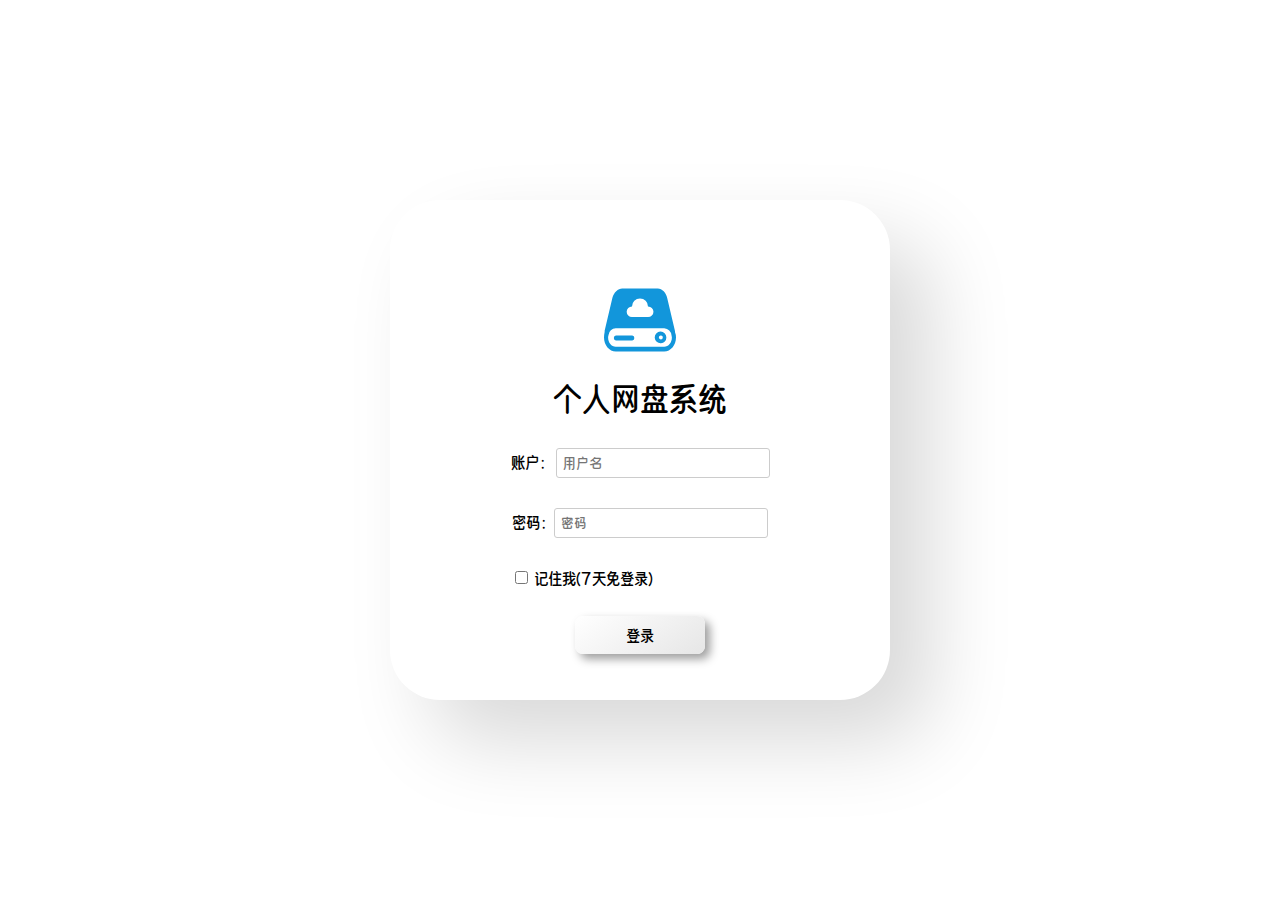
<file: templates/login.html>
<!DOCTYPE html>
<html lang="zh-CN">

<head>
    <meta charset="UTF-8">
    <meta name="viewport" content="width=device-width, initial-scale=1.0">
    <title>个人网盘系统 | 登录</title>
    <link rel="shortcut icon" href="/static/favicon.svg" type="image/x-icon">
    <link rel="stylesheet" href="/static/css/login.css">
    <link rel="stylesheet" href="/static/css/font.css">
</head>
<body>
    <div class="form">
        <form>
            <a href="/">
                <img class="mb-4" src="/static/favicon.svg" alt="" width="72">
                <h1>个人网盘系统</h1>
            </a>

            <div class="form-line">
                账户： <input class="input_txt" type="username" id="login_input_username" placeholder="用户名">
            </div>
            <div class="form-line">
                密码：<input class="input_txt" type="password" id="login_input_password" placeholder="密码">
            </div>
            <div class="form-line ">
                <div class="check-txt" id="check-txt">
                    <input type="checkbox" id="login_input_check" class="input_check" >
                    <label for="check1">记住我(7天免登录)</label>
                </div>
            </div>
            <br style="clear:both;" />
            <div class="form-line">
                <div class="login_but" id="login_but">
                    <a>登录</a>
                </div>
            </div>
        </form>
    </div>
</body>

<script>
    
    let check_box = document.getElementById("login_input_check")
    let check_txt = document.getElementById("check-txt")
    check_txt.addEventListener("click", function () {
        check_box.checked = !check_box.checked;
    })
    check_box.addEventListener("click", function () {
        check_box.checked = !check_box.checked;
    })

    document.getElementById("login_but")
    .addEventListener("click",function () {
        fetch("/login", {
            method: "POST",
            headers: {
                'Content-Type': 'application/json',
            },
            body: JSON.stringify({
                userName: document.getElementById("login_input_username").value,
                userPasswd: document.getElementById("login_input_password").value,
                remberme: document.getElementById("login_input_check").checked
            })
        })
            .then(response => response.json())
            .then(data => {
                console.log("返回数据", data);
                if (data["code"] == 200){
                    window.location.href = "/"
                }else{
                    alert("账号或密码错误")
                }
            })
    })
    

</script>

<script>
    
</script>
</html>
</file>
<file: static/css/login.css>
html,
body {
    width: 100%;
    height: 100%;
    font-family: "ShaYvFeiTe";
    margin: 0;
}

a {
    color: #000000;
    text-decoration: none;
    user-select: none;
}

h1 {
    font-weight: normal;
}

.input_txt {
    outline-style: none;
    border: 1px solid #ccc;
    border-radius: 3px;
    padding: 6px;
    width: 200px;
    font-size: 14px;
    font-family: "ShaYvFeiTe";
}

input:focus {
    border-color: #66afe9;
    outline: 0;
    -webkit-box-shadow: inset 0 1px 1px rgba(0, 0, 0, .075), 0 0 8px rgba(102, 175, 233, .6);
    box-shadow: inset 0 1px 1px rgba(0, 0, 0, .075), 0 0 8px rgba(102, 175, 233, .6)
}

.form-line {
    margin: 30px auto;
}


div.form {
    height: 500px;
    width: 500px;
    border-radius: 20px;
    position: absolute;
    margin: auto;
    top: 0;
    left: 0;
    right: 0;
    bottom: 0;

    display: flex;
    justify-content: center;
    align-items: center;
    text-align: center;

    border-radius: 50px;
    background: #ffffff;
    box-shadow: 41px 41px 82px #d9d9d9,
        -41px -41px 82px #ffffff;
}

.check-txt {
    position: absolute;
    text-align: left;
    user-select: none;
}

.login_but {
    padding: 10px 15px;
    border-radius: 10px;
    position: absolute;
    margin: auto;
    left: 0;
    right: 0;
    width: 100px;


    border-radius: 8px;
    background: linear-gradient(145deg, #ffffff, #e6e6e6);
    box-shadow: 5px 5px 10px #9e9e9e,
        -5px -5px 10px #ffffff;
}

.login_but:hover {
    border-radius: 8px;
    background: #ffffff;
    box-shadow: 5px 5px 10px #9e9e9e,
        -5px -5px 10px #ffffff;
}

.login_but:active {
    border-radius: 8px;
    background: #ffffff;
    box-shadow: inset 5px 5px 10px #9e9e9e,
        inset -5px -5px 10px #ffffff;
}
</file>
<file: static/css/font.css>
@font-face {
    font-family: Leefont;
    src: url(/static/ttf/Leefont.ttf);
}

/* YouSheShaYuFeiTeJianKangTi */
@font-face {
    font-family: ShaYvFeiTe;
    src: url(/static/ttf/ShaYvFeiTe.ttf);
}
</file>
